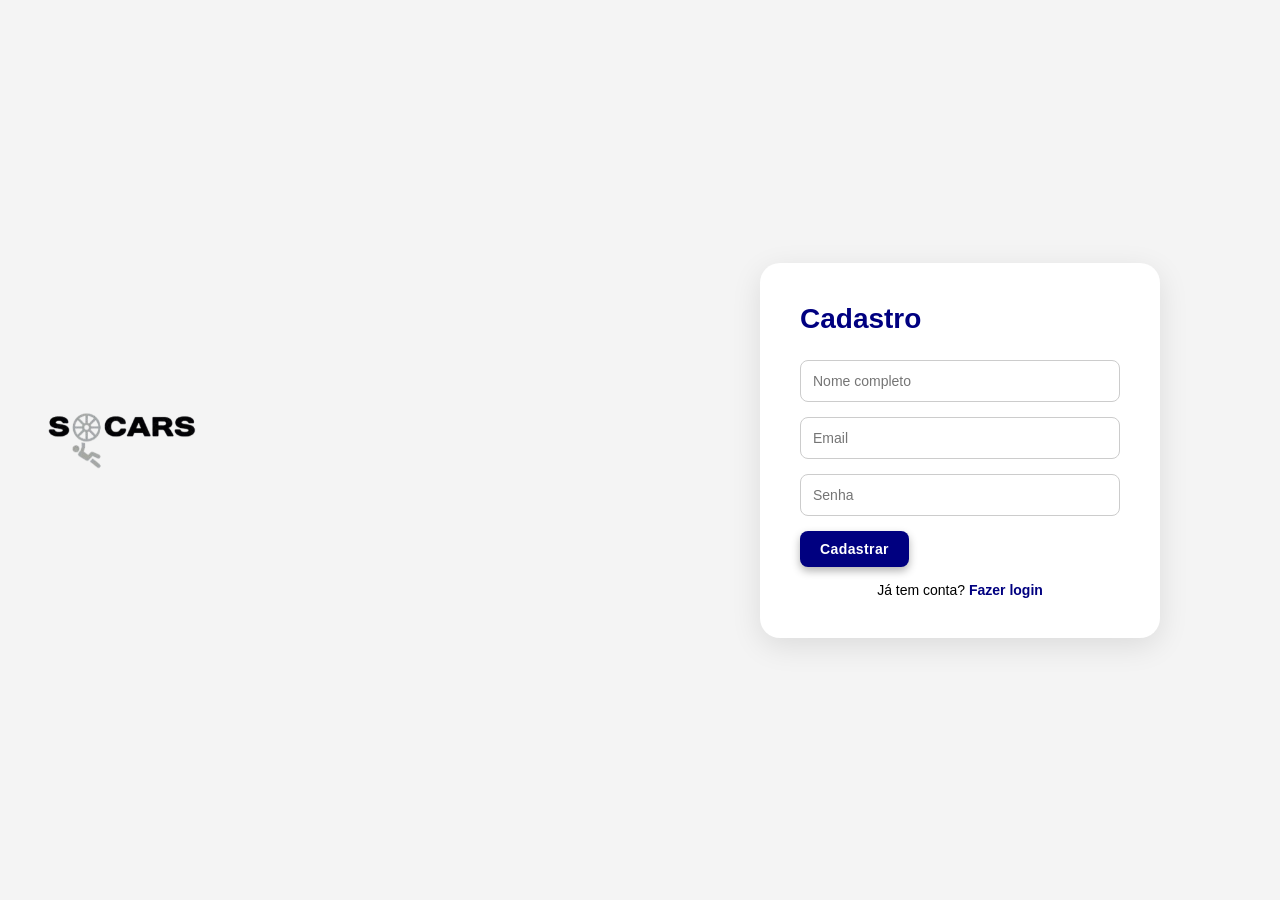
<file: cadastro.html>
<!DOCTYPE html>
<html lang="pt-br">
  <head>
    <meta charset="UTF-8" />
    <meta name="viewport" content="width=device-width, initial-scale=1.0" />
    <title>Cadastro</title>
    <link rel="stylesheet" href="style.css" />
    <link rel="stylesheet" href="login-cadastro.css" />
  </head>
  <nav>
    <div class="container nav-container">
      <a href="" class="logo"><img src="logo.png" alt="" /></a>
    </div>
  </nav>
  <body>
    <section>
      <div class="form-box" id="cadastro">
        <h2>Cadastro</h2>
        <form action="#">
          <input type="text" placeholder="Nome completo" required />
          <input type="email" placeholder="Email" required />
          <input type="password" placeholder="Senha" required />
          <button type="submit" class="btn">Cadastrar</button>
          <p class="form-text">Já tem conta? <a href="#">Fazer login</a></p>
        </form>
      </div>
    </section>
  </body>
</html>
</file>
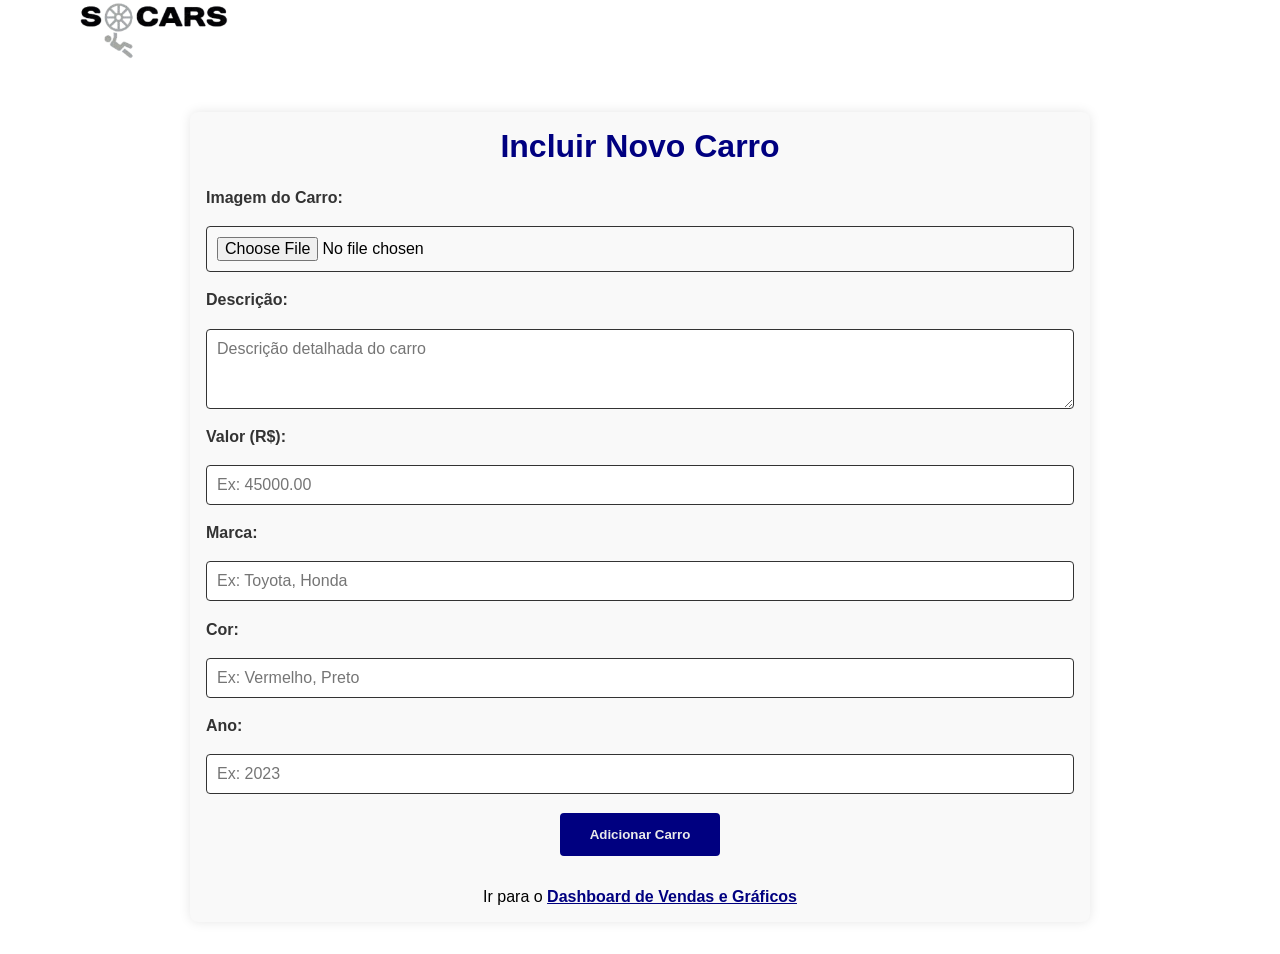
<file: usuario.html>
<!DOCTYPE html>
<html lang="pt-br">
  <head>
    <meta charset="UTF-8" />
    <meta name="viewport" content="width=device-width, initial-scale=1" />
    <title>Incluir Novo Carro</title>
    <link rel="stylesheet" href="incluir-carro.css" />

    <link
      rel="stylesheet"
      href="https://cdnjs.cloudflare.com/ajax/libs/font-awesome/6.7.2/css/all.min.css"
    />
  </head>
  <body>
    <nav>
      <div class="container nav-container">
        <a href="index.html" class="logo"><img src="logo.png" alt="Logo" /></a>
        <ul class="nav-link">
          <li><a href="index.html" style="--i: 1">Inicio</a></li>
          <li>
            <a href="incluir-carro.html" class="active" style="--i: 2"
              >Incluir Carro</a
            >
          </li>
          <li><a href="dashboard.html" style="--i: 3">Dashboard</a></li>
          <li><a href="carros.html" style="--i: 4">Carros</a></li>
          <li><a href="contatos.html" style="--i: 5">Contatos</a></li>
        </ul>
      </div>
    </nav>

    <main class="container">
      <h1>Incluir Novo Carro</h1>
      <form id="form-carro" enctype="multipart/form-data">
        <label for="imagem">Imagem do Carro:</label>
        <input
          type="file"
          id="imagem"
          name="imagem"
          accept="image/*"
          required
        />

        <label for="descricao">Descrição:</label>
        <textarea
          id="descricao"
          name="descricao"
          placeholder="Descrição detalhada do carro"
          required
        ></textarea>

        <label for="valor">Valor (R$):</label>
        <input
          type="number"
          id="valor"
          name="valor"
          min="0"
          step="0.01"
          placeholder="Ex: 45000.00"
          required
        />

        <label for="marca">Marca:</label>
        <input
          type="text"
          id="marca"
          name="marca"
          placeholder="Ex: Toyota, Honda"
          required
        />

        <label for="cor">Cor:</label>
        <input
          type="text"
          id="cor"
          name="cor"
          placeholder="Ex: Vermelho, Preto"
          required
        />

        <label for="ano">Ano:</label>
        <input
          type="number"
          id="ano"
          name="ano"
          min="1900"
          max="2099"
          step="1"
          placeholder="Ex: 2023"
          required
        />

        <button type="submit" class="submit-btn">Adicionar Carro</button>
      </form>

      <div class="link-dashboard">
        <p>
          Ir para o <a href="dashboard.html">Dashboard de Vendas e Gráficos</a>
        </p>
      </div>
    </main>

    <script>
      document
        .getElementById("form-carro")
        .addEventListener("submit", function (e) {
          e.preventDefault();
          alert(
            "Carro incluído com sucesso! (Implementar conexão com backend)"
          );
          this.reset();
        });
    </script>
  </body>
</html>
</file>
<file: style.css>
* {
  margin: 0;
  padding: 0;
  box-sizing: border-box;
  text-decoration: none;
  list-style: none;
  font-family: "Trebuchet MS", "Lucida Sans Unicode", "Lucida Grande",
    "Lucida Sans", Arial, sans-serif;
}
:root {
  --color-primary: #000080;
  --color-white: #eaeaea;
  --color-dark: #333;
  --color-black: #222;
}
.btn {
  width: fit-content;
  padding: 12px 28px;
  background: var(--color-primary);
  border: 2px solid var(--color-primary);
  border-radius: 4px;
  box-shadow: 0 0 10px rgba(0, 0, 0, 0.2);
  color: var(--color-white);
  letter-spacing: 0.4px;
  font-weight: 600;
  transition: 0.4s ease;
  opacity: 0;
  animation: logoAni 1s ease forwards;
  animation-delay: 1.3s;
}
.btn:hover {
  background: transparent;
  color: var(--color-primary);
}
.container {
  max-width: 1620px;
  width: 90%;
  margin: 0 auto;
}

nav {
  background-color: transparent;
  top: 0;
  left: 0;
  width: 100%;
  height: 5rem;
  z-index: 100;
  place-items: center;
}

.nav-container {
  display: flex;
  justify-content: space-between;
  align-items: center;
}
.nav-container ul {
  display: flex;
  align-items: center;
  gap: 30px;
}
.logo img {
  width: 180px;
  animation: logoAni 1s ease forwards;
}
.nav-link li a {
  color: var(--color-black);
  font-size: 17px;
  transition: 0.4s ease;

  animation: NavliaAni forwards 1s ease;
  animation-delay: calc(0.2s * var(--i));
  opacity: 0;
}
.nav-link li a:hover {
  color: var(--color-primary);
}
.nav-link li .active {
  color: var(--color-primary);
}
.btn-all {
  display: flex;
  gap: 15px;
  align-items: center;
}

.btn-all button {
  padding: 10px 20px;
  border: none;
  border-radius: 5px;
  background-color: #000080;
  color: #fff;
  cursor: pointer;
  font-weight: bold;
  transition: 0.3s ease;
}

.btn-all button:hover {
  background-color: rgb(58, 58, 189);
  border: 2px solid;
}

header {
  width: 100%;
  height: 100vh;
  display: flex;
  align-items: center;
  position: relative;
  overflow: hidden;
}

.header-left {
  max-width: 620px;
  position: relative;
}
.header-left h1 {
  font-size: 54px;
  line-height: 1.2;
  color: var(--color-black);
  animation: H1Ani forwards 1s ease;
  opacity: 0;
  animation-delay: 1s;
}
.header-left h3 {
  font-size: 40px;
  font-weight: 400;
  color: var(--color-primary);
  margin-top: 0.5rem;
  animation: H1Ani forwards 1s ease;
  opacity: 0;
  animation-delay: 0.8s;
}
.header-left p {
  margin: 15px 0 30px;
  line-height: 150%;
  font-size: 16px;
  animation: logoAni forwards 1s ease;
  opacity: 0;
  animation-delay: 0.6s;
}
.header-container {
  display: grid;
  grid-template-columns: auto auto;
  align-items: center;
  height: 100%;
  justify-content: space-between;
}
.header-right {
  position: relative;
  width: 450px;
  height: 450px;
  transform: rotate(45deg);
  right: -7%;
}
.sq-box {
  height: 100%;
  width: 100%;
  border: 30px solid var(--color-primary);
  background: var(--color-white);
  box-shadow: -25px 25px 25px rgba(0, 0, 0, 0.2);
  opacity: 0;
  animation: zoomOut 1s ease forwards;
  animation-delay: 1.3s;
}
.sq-box img {
  position: absolute;
  transform: rotate(-60deg);
  max-width: 700px;
  top: 130px;
  left: -180px;
  opacity: 0;
  animation: carAni forwards 2s ease;
  animation-delay: 1.6s;
}
.sq-box2 {
  position: absolute;
  width: 700px;
  height: 700px;
  background: linear-gradient(135deg, #000080, #00004d);
  clip-path: path(
    "M538.5,300Q519,350,495,395Q471,440,421,456.5Q371,473,323,472.5Q275,472,226.5,457.5Q178,443,136,409.5Q94,376,72,327.5Q50,279,48.5,224.5Q47,170,81,124Q115,78,168.5,53.5Q222,29,278.5,21.5Q335,14,383,38Q431,62,469,97Q507,132,533,181Q559,230,538.5,300Z"
  );
  top: -100px;
  right: -150px;
  z-index: -1;
  opacity: 0;
  animation: sqbox2Ani forwards 1s ease;
  animation-delay: 0.3s;
  filter: drop-shadow(0 0 60px rgba(0, 0, 0, 0.2));
}
.cards {
  display: flex;
  justify-content: center;
  gap: 20px;
  margin: 40px;
}
.cards div img {
  width: 280px;
  height: 280px;
  background-color: #fff;
  border: none;
}
.cards div h1 {
  font-size: 30px;
  margin-left: 20px;
}
.card1 {
  border: none;
  border-radius: 25px;
  transition: transform 0.3s ease, box-shadow 0.3s ease;
  box-shadow: 0 2px 5px rgba(0, 0, 0, 0.1);
}
.card1:hover {
  transform: translateY(-10px);
  box-shadow: 0 12px 20px rgba(0, 0, 0, 0.3);
}
.card2 {
  border: none;
  border-radius: 25px;
  transition: transform 0.3s ease, box-shadow 0.3s ease;
  box-shadow: 0 2px 5px rgba(0, 0, 0, 0.1);
}
.card2:hover {
  transform: translateY(-10px);
  box-shadow: 0 12px 20px rgba(0, 0, 0, 0.3);
}
.card3 {
  border: none;
  border-radius: 25px;
  transition: transform 0.3s ease, box-shadow 0.3s ease;
  box-shadow: 0 2px 5px rgba(0, 0, 0, 0.1);
}

.card3:hover {
  transform: translateY(-10px);
  box-shadow: 0 12px 20px rgba(0, 0, 0, 0.3);
}
.text {
  display: flex;
  margin: 40px;
  justify-content: center;
  align-items: center;
  text-align: center;
}

.text h1 {
  display: flex;
  align-items: center;
  font-family: "Trebuchet MS", "Lucida Sans Unicode", "Lucida Grande",
    "Lucida Sans", Arial, sans-serif;
}
.texthistoria h1 {
  margin-top: 100px;
  width: 100%;
  font-size: 40px;
  justify-content: center;
  align-items: center;
  text-align: center;
}
.cont {
  margin: 50px;
  margin-top: 40px;
  display: flex;
  justify-content: space-between;
  align-items: center;
  padding: 20px;
}

.ban-left {
  margin: 15px 0 30px;
  line-height: 150%;
  font-size: 16px;
}
.ban-left h1 {
  font-size: 54px;
  line-height: 1.2;
}
.ban-left h3 {
  font-size: 40px;
  font-weight: 400;
}
.ban-left p {
  margin: 15px 0 30px;
  line-height: 150%;
  font-size: 16px;
}
.ban-right {
  width: 50%;
  display: flex;
  justify-content: flex-end;
}
.ban-right {
  width: 500px;
  height: 500px;
}
.ban-right img {
  max-width: 100%;
  height: auto;
}
.footer {
  background-color: #000;
  color: #fff;
  padding: 40px 20px 20px;
  font-size: 15px;
}

.footer-container {
  display: flex;
  justify-content: space-between;
  flex-wrap: wrap;
  gap: 40px;
}

.footer-section {
  flex: 1;
  min-width: 250px;
}

.footer-section h3 {
  margin-bottom: 15px;
  color: var(--color-primary);
}

.footer-section p {
  line-height: 1.6;
}

.social-icons a {
  color: white;
  font-size: 24px;
  margin-right: 15px;
  transition: transform 0.3s ease, color 0.3s ease;
}

.social-icons a:hover {
  transform: scale(1.2);
  color: var(--color-primary);
}


@media (max-width: 768px) {
  .footer-container {
    flex-direction: column;
    align-items: flex-start;
  }

  .social-icons {
    margin-top: 10px;
  }
}

@keyframes logoAni {
  0% {
    transform: translateX(-100px);
    opacity: 0;
  }
  100% {
    transform: translateX(0);
    opacity: 1;
  }
}

@keyframes NavliaAni {
  0% {
    transform: translateY(100px);
    opacity: 0;
  }
  100% {
    transform: translateY(0);
    opacity: 1;
  }
}
@keyframes socialAni {
  0% {
    transform: translateX(100px) rotate(45deg);
    opacity: 0;
  }
  100% {
    transform: translateX(0) rotate(45deg);
    opacity: 1;
  }
}
@keyframes H1Ani {
  0% {
    transform: translateY(-100px);
    opacity: 0;
  }
  100% {
    transform: translateY(0);
    opacity: 1;
  }
}
@keyframes zoomOut {
  0% {
    transform: scale(1.1);
    opacity: 0;
  }
  100% {
    transform: scale(1);
    opacity: 1;
  }
}
@keyframes carAni {
  0% {
    transform: translate(180px, -300px) scale(0) rotate(-45deg);
    opacity: 0;
  }
  100% {
    transform: translate(0, 0) scale(1) rotate(-45deg);
    opacity: 1;
  }
}
@keyframes sqbox2Ani {
  0% {
    right: -40%;
    opacity: 0;
  }
  100% {
    right: -26%;
    opacity: 1;
  }
}
@media (max-width: 768px) {
  .container,
  .header-container,
  .cards,
  .cont {
    flex-direction: column;
    gap: 20px;
  }

  .header-container {
    display: flex;
    flex-direction: column;
    align-items: center;
    text-align: center;
  }

  .header-left h1 {
    font-size: 36px;
  }

  .header-left h3 {
    font-size: 28px;
  }

  .sq-box {
    width: 300px;
    height: 300px;
    border-width: 20px;
  }

  .sq-box img {
    max-width: 400px;
    top: 80px;
    left: -100px;
  }

  .sq-box2 {
    width: 500px;
    height: 500px;
    top: -50px;
    right: -100px;
  }

  .cards {
    flex-direction: column;
    align-items: center;
  }

  .cards div img {
    width: 80%;
    height: auto;
  }

  .cards div h1 {
    font-size: 24px;
  }

  .cont {
    flex-direction: column;
    align-items: center;
    padding: 10px;
  }

  .ban-right {
    width: 100%;
    height: auto;
    justify-content: center;
  }

  .ban-right img {
    width: 100%;
    max-width: 300px;
    height: auto;
  }

  .ban-left h1 {
    font-size: 36px;
    text-align: center;
  }

  .ban-left h3 {
    font-size: 28px;
    text-align: center;
  }

  .text h1,
  .texthistoria h1 {
    font-size: 28px;
    padding: 0 10px;
  }

  nav,
  .nav-container,
  .nav-container ul {
    flex-direction: column;
    align-items: center;
    justify-content: center;
    gap: 15px;
  }

  .nav-link li a {
    font-size: 16px;
  }

  .btn-all {
    flex-direction: column;
  }

  .btn-all button {
    width: 100%;
    max-width: 250px;
  }

  header {
    height: auto;
    padding-top: 50px;
  }
}
</file>
<file: login-cadastro.css>
* {
  margin: 0;
  padding: 0;
  box-sizing: border-box;
  font-family: Arial, sans-serif;
}

body {
  background-color: #f4f4f4;
  display: flex;
  justify-content: center;
  align-items: center;
  height: 100vh;
}

section {
  width: 100%;
  display: flex;
  justify-content: center;
  align-items: center;
}
.form-box input[type="text"] {
  padding: 12px;
  margin-bottom: 15px;
  border: 1px solid #ccc;
  border-radius: 8px;
  font-size: 14px;
  outline: none;
}


.form-box {
  background-color: #ffffff;
  padding: 40px;
  border-radius: 20px;
  box-shadow: 0 8px 30px rgba(0, 0, 0, 0.1);
  width: 100%;
  max-width: 400px;
}

.form-box h2 {
  color: #000080;
  margin-bottom: 25px;
  font-size: 28px;
  font-weight: bold;
}

.form-box form {
  display: flex;
  flex-direction: column;
}

.form-box label {
  font-size: 14px;
  margin-bottom: 5px;
  color: #333;
}

.form-box input[type="email"],
.form-box input[type="password"] {
  padding: 12px;
  margin-bottom: 15px;
  border: 1px solid #ccc;
  border-radius: 8px;
  font-size: 14px;
  outline: none;
}

.btn {
  background-color: #000080;
  color: white;
  border: none;
  padding: 10px 20px;
  border-radius: 8px;
  font-size: 14px;
  font-weight: bold;
  cursor: pointer;
  box-shadow: 0 4px 8px rgba(0, 0, 0, 0.3);
  transition: 0.3s ease;
  width: fit-content;
}

.btn:hover {
  background-color: #1a1aff;
}

.form-text {
  margin-top: 15px;
  font-size: 14px;
  text-align: center;
  color: #000;
}

.form-text a {
  color: #000080;
  text-decoration: none;
  font-weight: bold;
}

.form-text a:hover {
  text-decoration: underline;
}
</file>
<file: incluir-carro.css>
* {
  margin: 0;
  padding: 0;
  box-sizing: border-box;
  text-decoration: none;
  list-style: none;
  font-family: "Trebuchet MS", "Lucida Sans Unicode", "Lucida Grande",
    "Lucida Sans", Arial, sans-serif;
}
:root {
  --color-primary: #000080;
  --color-white: #eaeaea;
  --color-dark: #333;
  --color-black: #222;
}

.container {
  max-width: 1620px;
  width: 90%;
  margin: 0 auto;
}

nav {
  background-color: transparent;
  top: 0;
  left: 0;
  width: 100%;
  height: 5rem;
  z-index: 100;
  place-items: center;
}

.nav-container {
  display: flex;
  justify-content: space-between;
  align-items: center;
}
.nav-container ul {
  display: flex;
  align-items: center;
  gap: 30px;
}
.logo img {
  width: 180px;
  animation: logoAni 1s ease forwards;
}
.nav-link li a {
  color: var(--color-black);
  font-size: 17px;
  transition: 0.4s ease;

  animation: NavliaAni forwards 1s ease;
  animation-delay: calc(0.2s * var(--i));
  opacity: 0;
}
.nav-link li a:hover {
  color: var(--color-primary);
}
.nav-link li .active {
  color: var(--color-primary);
}

main.container {
  max-width: 900px;
  margin: 2rem auto;
  padding: 1rem;
  background: #f9f9f9;
  border-radius: 8px;
  box-shadow: 0 0 12px rgba(0, 0, 0, 0.1);
}

main.container h1 {
  text-align: center;
  color: var(--color-primary);
  margin-bottom: 1.5rem;
}

form {
  display: flex;
  flex-direction: column;
  gap: 1.2rem;
}

label {
  font-weight: 600;
  color: var(--color-dark);
}

input[type="text"],
input[type="number"],
input[type="file"],
textarea {
  padding: 10px;
  border: 1.5px solid var(--color-dark);
  border-radius: 4px;
  font-size: 1rem;
  resize: vertical;
}

textarea {
  min-height: 80px;
}

button.submit-btn {
  width: fit-content;
  padding: 12px 28px;
  background: var(--color-primary);
  border: 2px solid var(--color-primary);
  border-radius: 4px;
  color: var(--color-white);
  font-weight: 600;
  cursor: pointer;
  transition: 0.4s ease;
  align-self: center;
}

button.submit-btn:hover {
  background: transparent;
  color: var(--color-primary);
}

.link-dashboard {
  margin-top: 2rem;
  text-align: center;
}

.link-dashboard a {
  color: var(--color-primary);
  font-weight: 600;
  text-decoration: underline;
  cursor: pointer;
}

.link-dashboard a:hover {
  color: rgb(58, 58, 189);
}
</file>
